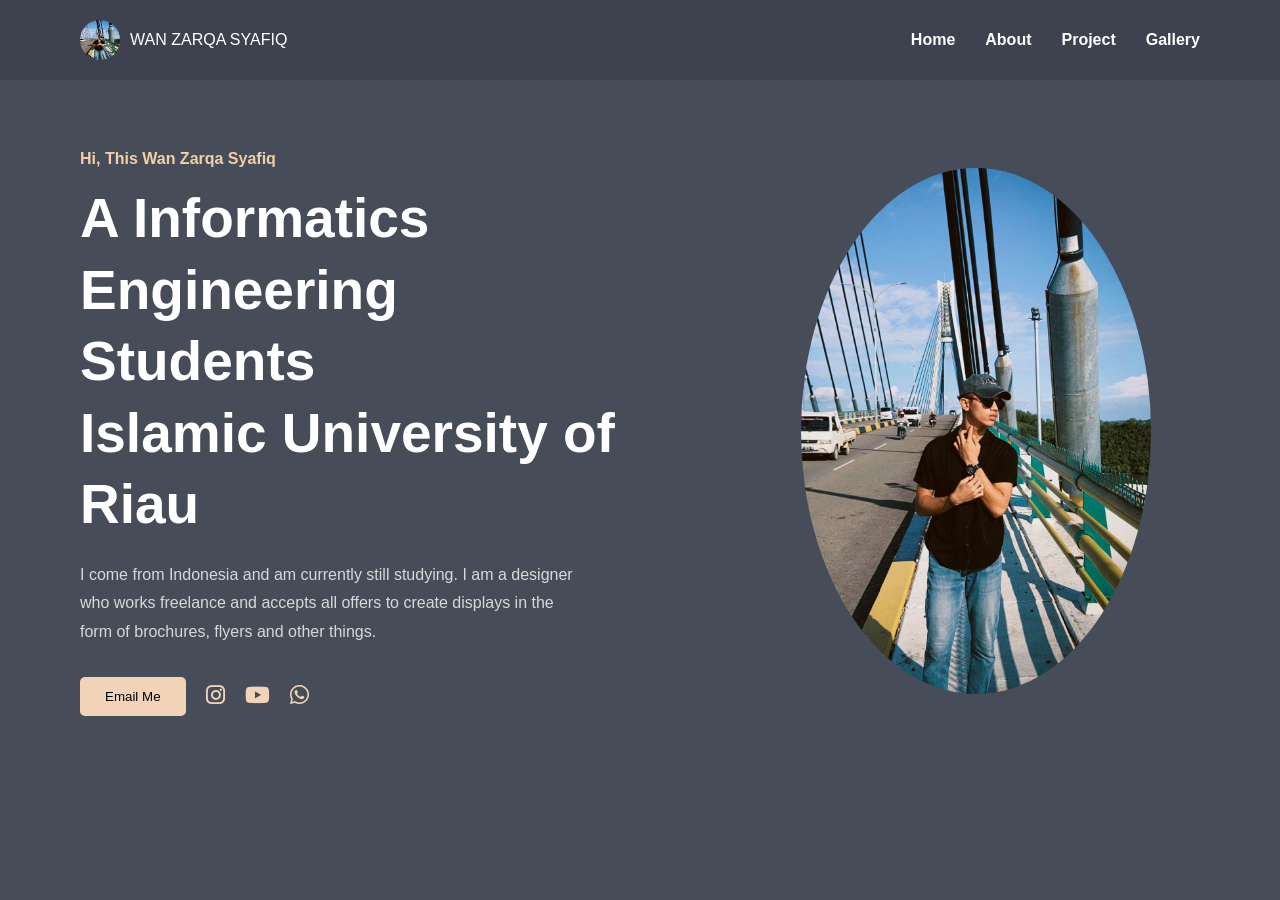
<file: index.html>
<!DOCTYPE html>
<html>
<head>
    <title>Portfolio</title>
    <link rel="stylesheet" href="style.css">
    <link rel="stylesheet"
    href="https://cdnjs.cloudflare.com/ajax/libs/font-awesome/6.5.1/css/all.min.css">
</head>
<body>

    <!-- Navbar -->
    <nav>
        <div class="logo">
            <img src="images/profil.jpeg" alt="Profile">
            <span>WAN ZARQA SYAFIQ</span>
        </div>

        <ul>
            <li><a href="index.html">Home</a></li>
            <li><a href="about.html">About</a></li>
            <li><a href="project.html">Project</a></li>
            <li><a href="gallery.html">Gallery</a></li>
        </ul>
    </nav>

    <!-- Hero Section -->
    <section class="hero">

        <div class="hero-text">

            <h4>Hi, This Wan Zarqa Syafiq</h4>

            <h1>
                A Informatics Engineering Students <br>
                Islamic University of Riau
            </h1>

            <p>
                I come from Indonesia and am currently still studying.
                I am a designer who works freelance and accepts all offers
                to create displays in the form of brochures, flyers and
                other things.
            </p>

            <div class="btn-group">
                <button>Email Me</button>

                <a href="https://www.instagram.com/bg_piq/" target="_blank">
                    <i class="fab fa-instagram"></i>
                </a>

                <a href="https://www.youtube.com/@channel_anda" target="_blank">
                    <i class="fab fa-youtube"></i>
                </a>

                <a href="https://wa.me/6285158213330" target="_blank">
                    <i class="fab fa-whatsapp"></i>
                </a>
            </div>

        </div>

        <div class="hero-image">
            <img src="images/profil.jpeg" alt="Hari">
        </div>

</body>
</html>
</file>
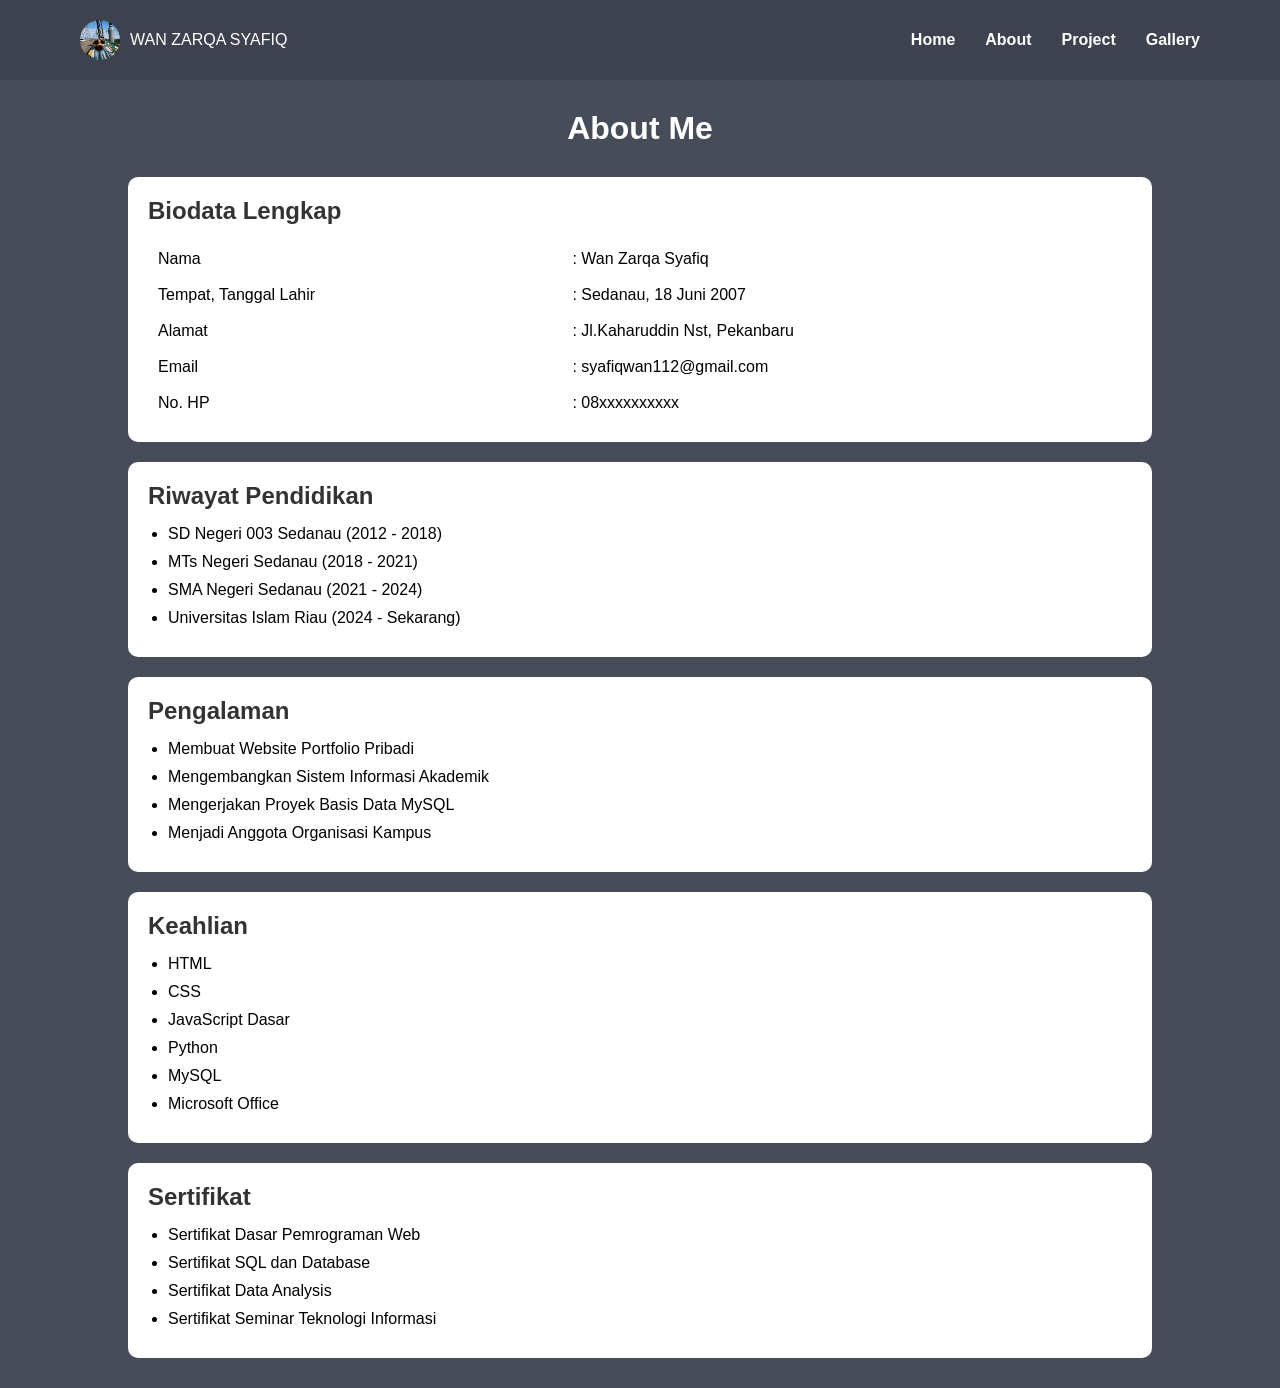
<file: about.html>
<!DOCTYPE html>
<html>
<head>
    <title>About Me</title>
    <link rel="stylesheet" href="style.css">
</head>
<body>

    <!-- Navbar -->
    <nav>
        <div class="logo">
            <img src="images/profil.jpeg" alt="Profile">
            <span>WAN ZARQA SYAFIQ</span>
        </div>

        <ul>
            <li><a href="index.html">Home</a></li>
            <li><a href="about.html">About</a></li>
            <li><a href="project.html">Project</a></li>
            <li><a href="gallery.html">Gallery</a></li>
        </ul>
    </nav>

    <div class="about-container">

        <h1>About Me</h1>

        <!-- Biodata -->
        <div class="card">
            <h2>Biodata Lengkap</h2>

            <table>
                <tr>
                    <td>Nama</td>
                    <td>: Wan Zarqa Syafiq</td>
                </tr>
                <tr>
                    <td>Tempat, Tanggal Lahir</td>
                    <td>: Sedanau, 18 Juni 2007</td>
                </tr>
                <tr>
                    <td>Alamat</td>
                    <td>: Jl.Kaharuddin Nst, Pekanbaru</td>
                </tr>
                <tr>
                    <td>Email</td>
                    <td>: syafiqwan112@gmail.com</td>
                </tr>
                <tr>
                    <td>No. HP</td>
                    <td>: 08xxxxxxxxxx</td>
                </tr>
            </table>
        </div>

        <!-- Pendidikan -->
        <div class="card">
            <h2>Riwayat Pendidikan</h2>

            <ul>
                <li>SD Negeri 003 Sedanau (2012 - 2018)</li>
                <li>MTs Negeri Sedanau (2018 - 2021)</li>
                <li>SMA Negeri Sedanau (2021 - 2024)</li>
                <li>Universitas Islam Riau (2024 - Sekarang)</li>
            </ul>
        </div>

        <!-- Pengalaman -->
        <div class="card">
            <h2>Pengalaman</h2>

            <ul>
                <li>Membuat Website Portfolio Pribadi</li>
                <li>Mengembangkan Sistem Informasi Akademik</li>
                <li>Mengerjakan Proyek Basis Data MySQL</li>
                <li>Menjadi Anggota Organisasi Kampus</li>
            </ul>
        </div>

        <!-- Keahlian -->
        <div class="card">
            <h2>Keahlian</h2>

            <ul>
                <li>HTML</li>
                <li>CSS</li>
                <li>JavaScript Dasar</li>
                <li>Python</li>
                <li>MySQL</li>
                <li>Microsoft Office</li>
            </ul>
        </div>

        <!-- Sertifikat -->
        <div class="card">
            <h2>Sertifikat</h2>

            <ul>
                <li>Sertifikat Dasar Pemrograman Web</li>
                <li>Sertifikat SQL dan Database</li>
                <li>Sertifikat Data Analysis</li>
                <li>Sertifikat Seminar Teknologi Informasi</li>
            </ul>
        </div>

    </div>

</body>
</html>
</file>
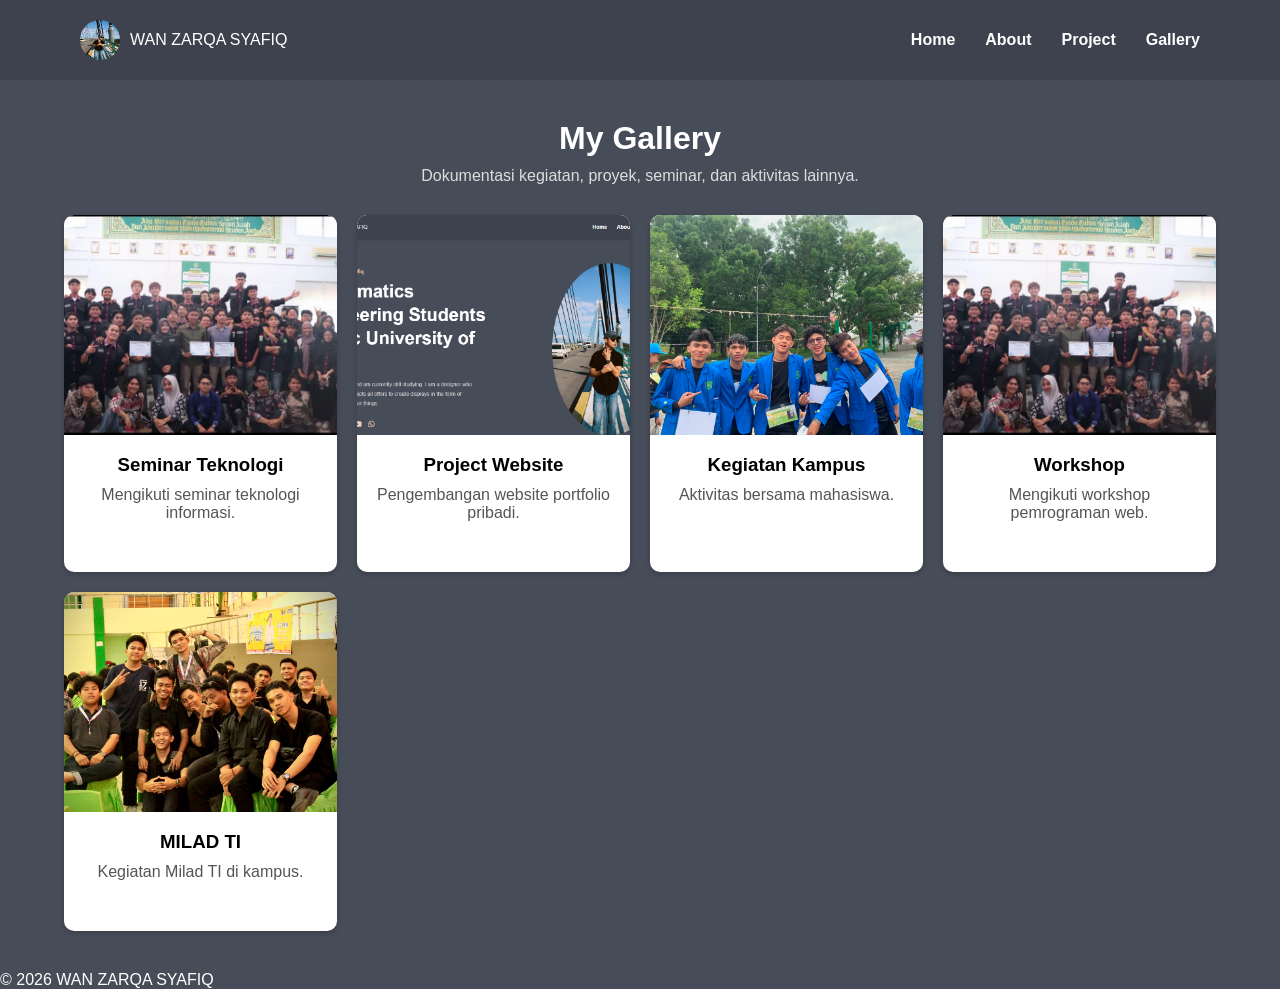
<file: gallery.html>
<!DOCTYPE html>
<html>
<head>
    <title>Gallery</title>
    <link rel="stylesheet" href="style.css">
</head>
<body>

    <!-- Navbar -->
    <nav>
        <div class="logo">
            <img src="images/profil.jpeg" alt="Profile">
            <span>WAN ZARQA SYAFIQ</span>
        </div>

        <ul>
            <li><a href="index.html">Home</a></li>
            <li><a href="about.html">About</a></li>
            <li><a href="project.html">Project</a></li>
            <li><a href="gallery.html">Gallery</a></li>
        </ul>
    </nav>

    <!-- Gallery -->
    <div class="gallery-container">

        <h1>My Gallery</h1>
        <p>Dokumentasi kegiatan, proyek, seminar, dan aktivitas lainnya.</p>

        <div class="gallery-grid">

            <div class="gallery-card">
                <img src="images/gallery2.jpeg" alt="Gallery 1">
                <h3>Seminar Teknologi</h3>
                <p>Mengikuti seminar teknologi informasi.</p>
            </div>

            <div class="gallery-card">
                <img src="images/project1.png" alt="Gallery 2">
                <h3>Project Website</h3>
                <p>Pengembangan website portfolio pribadi.</p>
            </div>

            <div class="gallery-card">
                <img src="images/gallery3.jpeg" alt="Gallery 3">
                <h3>Kegiatan Kampus</h3>
                <p>Aktivitas bersama mahasiswa.</p>
            </div>

            <div class="gallery-card">
                <img src="images/gallery2.jpeg" alt="Gallery 4">
                <h3>Workshop</h3>
                <p>Mengikuti workshop pemrograman web.</p>
            </div>

            <div class="gallery-card">
                <img src="images/gallery4.jpeg" alt="Gallery 5">
                <h3>MILAD TI</h3>
                <p>Kegiatan Milad TI di kampus.</p>
            </div>

        </div>

    </div>

    <footer>
        <p>&copy; 2026 WAN ZARQA SYAFIQ</p>
    </footer>

</body>
</html>
</file>
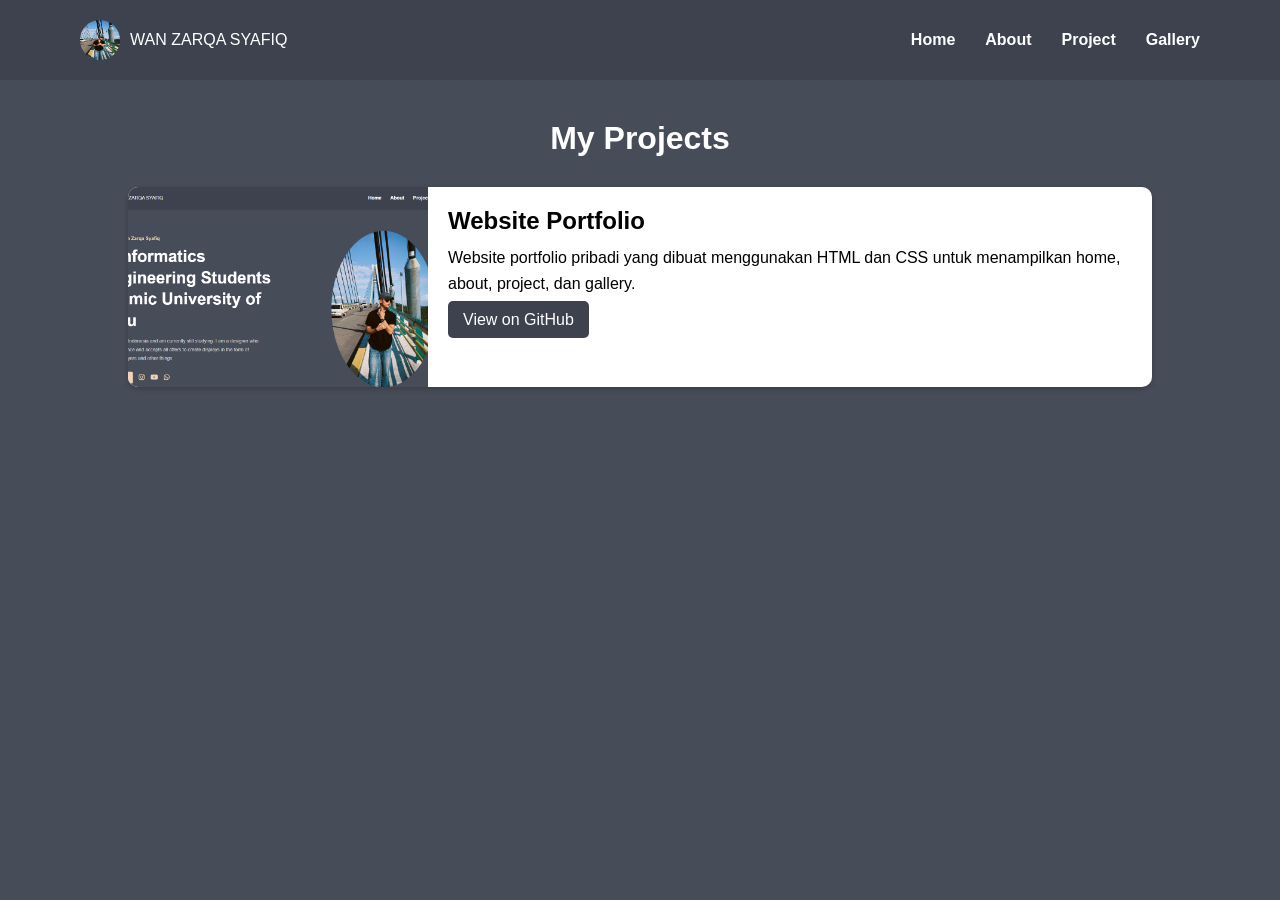
<file: project.html>
<!DOCTYPE html>
<html>
<head>
    <title>Project</title>
    <link rel="stylesheet" href="style.css">
</head>
<body>

    <!-- Navbar -->
    <nav>
        <div class="logo">
            <img src="images/profil.jpeg" alt="Profile">
            <span>WAN ZARQA SYAFIQ</span>
        </div>

        <ul>
            <li><a href="index.html">Home</a></li>
            <li><a href="about.html">About</a></li>
            <li><a href="project.html">Project</a></li>
            <li><a href="gallery.html">Gallery</a></li>
        </ul>
    </nav>

    <div class="project-container">

        <h1>My Projects</h1>

        <!-- Project 1 -->
        <div class="project-card">

            <img src="images/project1.png" alt="Project 1">

            <div class="project-info">
                <h2>Website Portfolio</h2>

                <p>
                    Website portfolio pribadi yang dibuat menggunakan
                    HTML dan CSS untuk menampilkan home, about,
                    project, dan gallery.
                </p>

                <a href="https://github.com/username/project-portfolio" target="_blank">
                    View on GitHub
                </a>
            </div>

        </div>

    </div>

</body>
</html>
</file>
<file: style.css>
*{
    margin:0;
    padding:0;
    box-sizing:border-box;
    font-family:Arial, sans-serif;
}

body{
    background:#474c59;
    color:white;
}

/* NAVBAR */
nav{
    display:flex;
    justify-content:space-between;
    align-items:center;
    padding:20px 80px;
    background:#3d424e;
}

.logo{
    display:flex;
    align-items:center;
}

.logo img{
    width:40px;
    height:40px;
    border-radius:50%;
    margin-right:10px;
}

nav ul{
    display:flex;
    list-style:none;
}

nav ul li{
    margin-left:30px;
}

nav ul li a{
    text-decoration:none;
    color:white;
    font-weight:bold;
}

/* HERO */
.hero{
    display:flex;
    justify-content:space-between;
    align-items:center;
    padding:70px 80px;
}

.hero-text{
    width:50%;
}

.hero-text h4{
    color:#f1cfa8;
    margin-bottom:15px;
}

.hero-text h1{
    font-size:55px;
    line-height:1.3;
    margin-bottom:20px;
}

.hero-text p{
    color:#d8d8d8;
    line-height:1.8;
    width:90%;
}

.btn-group{
    margin-top:30px;
    display:flex;
    align-items:center;
}

.btn-group button{
    background:#f1d4b7;
    border:none;
    padding:12px 25px;
    border-radius:5px;
    cursor:pointer;
    margin-right:20px;
}

.btn-group a{
    color:#f1d4b7;
    margin-right:20px;
    font-size:22px;
}

.cv{
    margin-top:15px;
}

.cv a{
    color:#f1d4b7;
    text-decoration:none;
}

/* FOTO */
.hero-image{
    width:40%;
    text-align:center;
}

.hero-image img{
    width:350px;
    border-radius:50%;
}

/* BRAND */
.brand{
    display:flex;
    justify-content:center;
    gap:20px;
    margin-top:30px;
    padding-bottom:40px;
}

.box{
    background:white;
    color:black;
    padding:20px 40px;
    border-radius:5px;
    font-weight:bold;
}

.about-container{
    width: 80%;
    margin: 30px auto;
}

.about-container h1{
    text-align: center;
    margin-bottom: 30px;
}

.card{
    background: white;
    color: black;
    padding: 20px;
    margin-bottom: 20px;
    border-radius: 10px;
}

.card h2{
    margin-bottom: 15px;
    color: #333;
}

.card ul{
    margin-left: 20px;
}

.card li{
    margin-bottom: 10px;
}

table{
    width: 100%;
}

table td{
    padding: 8px;
}

.project-container{
    width:80%;
    margin:40px auto;
}

.project-container h1{
    text-align:center;
    margin-bottom:30px;
}

.project-card{
    background:white;
    color:black;
    display:flex;
    margin-bottom:25px;
    border-radius:10px;
    overflow:hidden;
    box-shadow:0 2px 5px rgba(0,0,0,0.2);
}

.project-card img{
    width:300px;
    height:200px;
    object-fit:cover;
}

.project-info{
    padding:20px;
}

.project-info h2{
    margin-bottom:10px;
}

.project-info p{
    line-height:1.6;
    margin-bottom:15px;
}

.project-info a{
    text-decoration:none;
    background:#3d424e;
    color:white;
    padding:10px 15px;
    border-radius:5px;
}

.project-info a:hover{
    background:#f1d4b7;
    color:black;
}


.gallery-container{
    width:90%;
    margin:40px auto;
    text-align:center;
}

.gallery-container h1{
    margin-bottom:10px;
}

.gallery-container p{
    margin-bottom:30px;
    color:#ddd;
}

.gallery-grid{
    display:grid;
    grid-template-columns:repeat(auto-fit, minmax(250px, 1fr));
    gap:20px;
}

.gallery-card{
    background:white;
    color:black;
    border-radius:10px;
    overflow:hidden;
    box-shadow:0 2px 5px rgba(0,0,0,0.2);
    transition:0.3s;
}

.gallery-card:hover{
    transform:translateY(-5px);
}

.gallery-card img{
    width:100%;
    height:220px;
    object-fit:cover;
}

.gallery-card h3{
    margin:15px 0 10px;
}

.gallery-card p{
    color:#555;
    padding:0 15px 20px;
}
</file>
